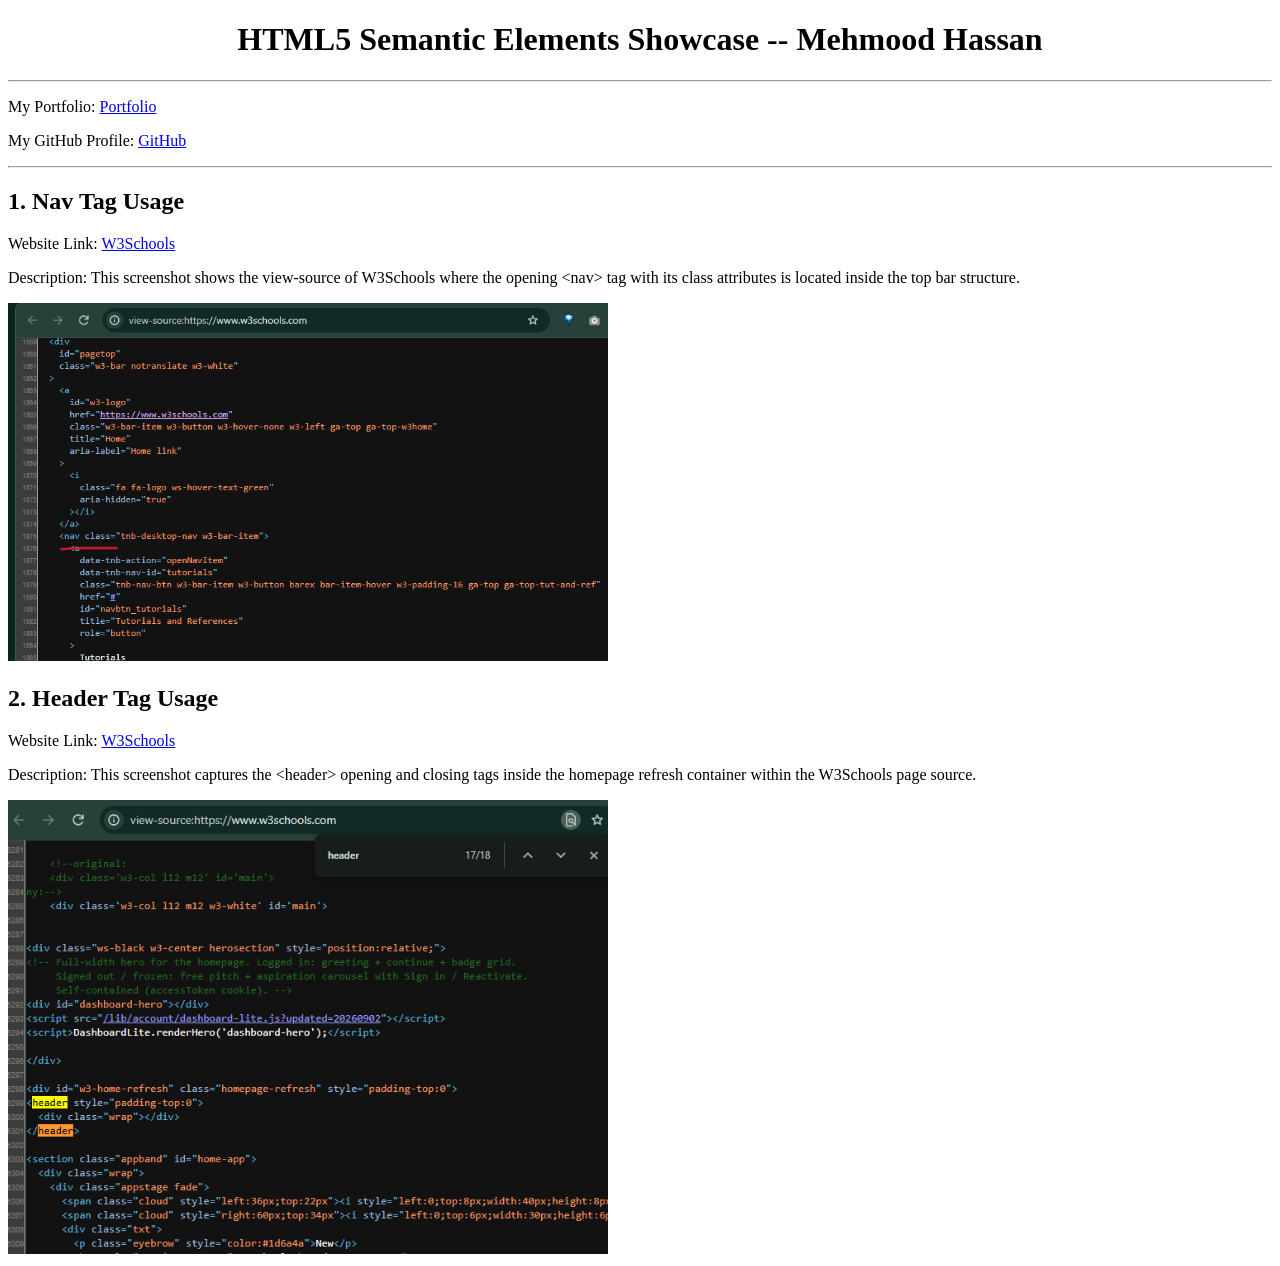
<file: Shenzhen_Assignments/SemanticTags/index.html>
<!doctype html>
<html lang="en">
  <head>
    <meta charset="UTF-8" />
    <meta name="viewport" content="width=device-width, initial-scale=1.0" />
    <title>HTML5 Semantic Elements Assignment</title>
  </head>
  <body>
    <h1 align="center">HTML5 Semantic Elements Showcase -- Mehmood Hassan</h1>
    <hr />
    <section>
      <p>
        My Portfolio:
        <a href="https://mh56-portfolio.vercel.app" target="_blank"
          >Portfolio</a
        >
      </p>
      <p>
        My GitHub Profile:
        <a href="https://github.com/MehmoodCoder" target="_blank">GitHub</a>
      </p>
    </section>
    <hr />

    <section>
      <h2>1. Nav Tag Usage</h2>
      <p>
        Website Link:
        <a href="https://www.w3schools.com" target="_blank">W3Schools</a>
      </p>
      <p>
        Description: This screenshot shows the view-source of W3Schools where
        the opening &lt;nav&gt; tag with its class attributes is located inside
        the top bar structure.
      </p>
      <img
        src="ss_1.png"
        alt="Screenshot showing nav element tag in view-source"
        width="600"
      />
    </section>

    <section>
      <h2>2. Header Tag Usage</h2>
      <p>
        Website Link:
        <a href="https://www.w3schools.com" target="_blank">W3Schools</a>
      </p>
      <p>
        Description: This screenshot captures the &lt;header&gt; opening and
        closing tags inside the homepage refresh container within the W3Schools
        page source.
      </p>
      <img
        src="ss_2.png"
        alt="Screenshot showing header element tag in view-source"
        width="600"
      />
    </section>
  </body>
</html>
</file>
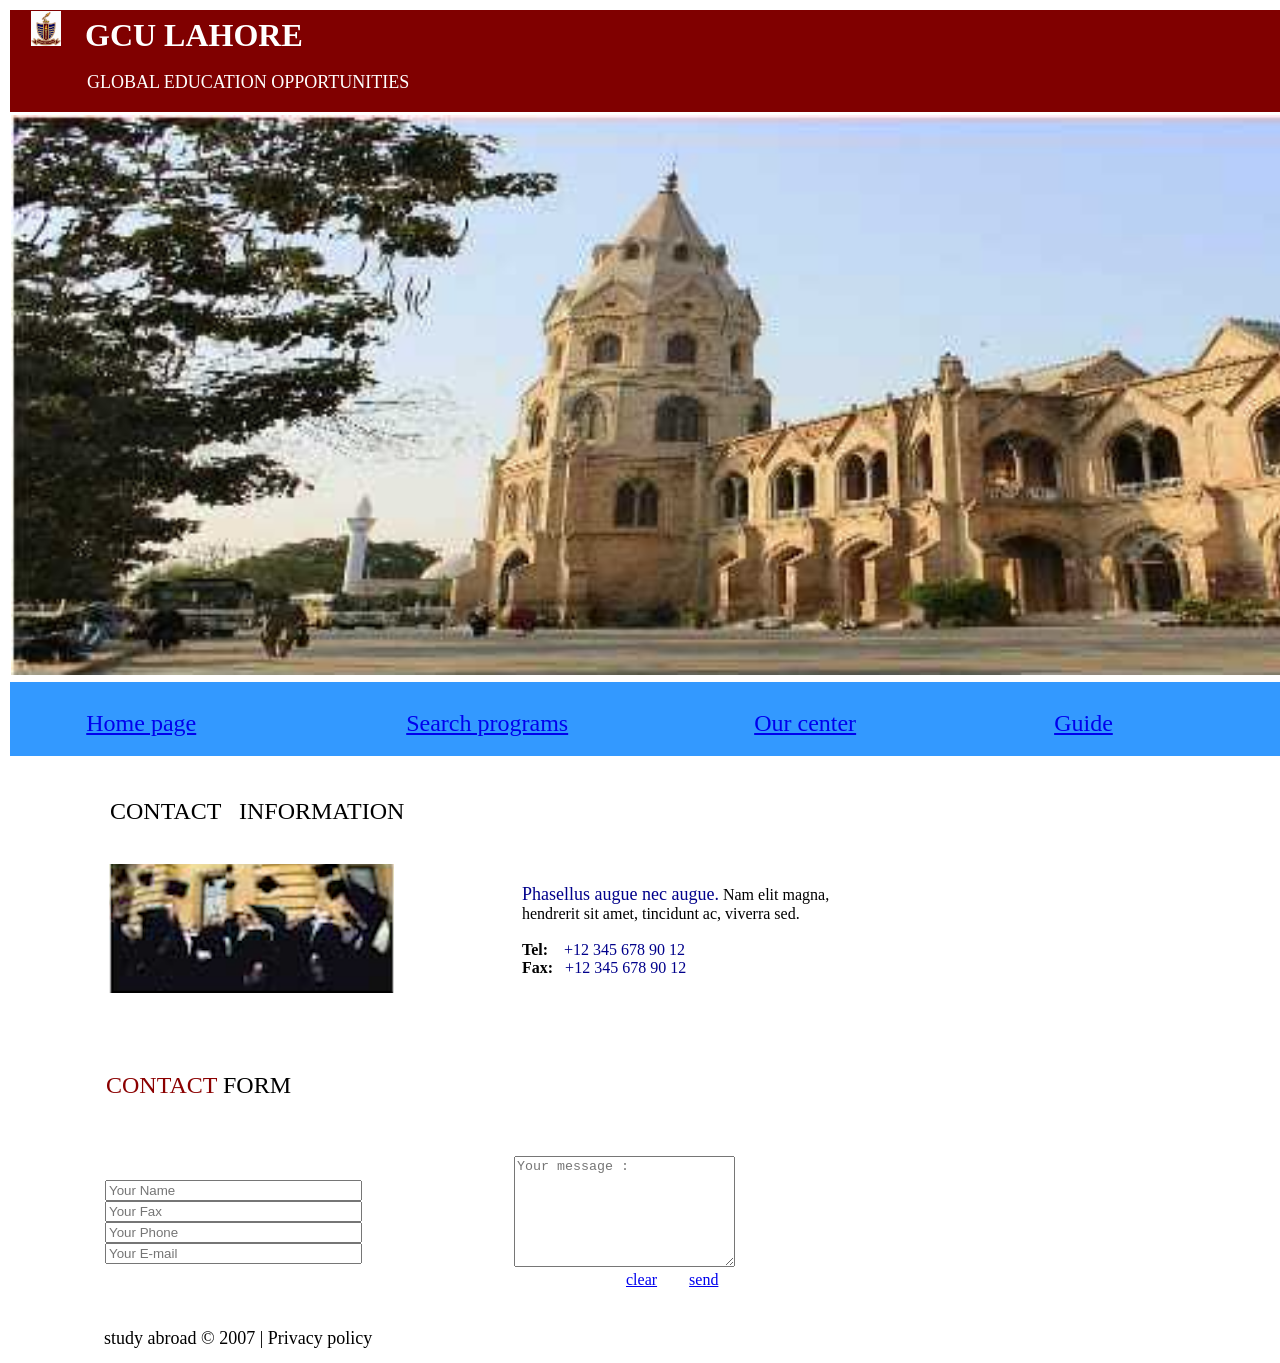
<file: Assignment_1/Assignment_1.html>
<!--

Statement :

This is the contact page for GCU Lahore’s Study Abroad program.  
The project is created using only basic HTML.  
The rules are: do not use <div>, do not use <span>;, and do not use CSS.  
[ Hint : The entire layout is made with the help of the <table> tag.] 
Advantage : This page demonstrates how a complete layout can be built using only the <table> tag.

 -->


<!DOCTYPE html>
<html>
<meta charset="UTF-8">
<meta name="viewport" content="width=device-width, initial-scale=1.0">

<head>
    <title>GCU Lahore</title>
</head>

<body>

    <table width="100%">
        <tr bgcolor="#800000">
            <td align="left" style="color:white;" height="90">
                &ensp;&ensp;
                <img src="img/Assignment_1_logo.png" width="30" alt="GCU LAHORE">
                &ensp;&ensp;<b>
                    <font color="white" size="6">GCU LAHORE</font>
                </b><br><br>
                &ensp;&ensp;&ensp;&ensp;&ensp;&ensp;&ensp;&ensp;&ensp;&nbsp;<font color="white" size="4">GLOBAL
                    EDUCATION
                    OPPORTUNITIES</font><br><br>
            </td>
        </tr>
        <tr>
            <td align="center">
                <img src="img/Assignment_1_GCU_Banner.png" width="2025" height="560" alt="GCU Lahore">
            </td>
        </tr>
        <tr bgcolor="#3399FF" height="40">
            <td align="center">
                <font size="5"><br>
                    <a href="#">Home
                        page</a>&ensp;&ensp;&ensp;&ensp;&ensp;&ensp;&ensp;&ensp;&ensp;&ensp;&ensp;&ensp;&ensp;&ensp;&ensp;&ensp;&ensp;
                    <a href="#">Search
                        programs</a>&ensp;&ensp;&ensp;&ensp;&ensp;&ensp;&ensp;&ensp;&ensp;&ensp;&ensp;&ensp;&ensp;&ensp;&ensp;
                    <a href="#">Our
                        center</a>&ensp;&ensp;&ensp;&ensp;&ensp;&ensp;&ensp;&ensp;&ensp;&ensp;&ensp;&ensp;&ensp;&ensp;&ensp;&ensp;
                    <a
                        href="#">Guide</a>&ensp;&ensp;&ensp;&ensp;&ensp;&ensp;&ensp;&ensp;&ensp;&ensp;&ensp;&ensp;&ensp;&ensp;
                    <a href="#">Advisor
                        center</a>&ensp;&ensp;&ensp;&ensp;&ensp;&ensp;&ensp;&ensp;&ensp;&ensp;&ensp;&ensp;
                    <a
                        href="#">Scholarship</a>&ensp;&ensp;&ensp;&ensp;&ensp;&ensp;&ensp;&ensp;&ensp;&ensp;&ensp;&ensp;&ensp;&ensp;&ensp;
                    <a href="#">Contacts</a>
                </font><br><br>
            </td>
        </tr>
        <tr>
            <td>
                <table width="100%">
                    <tr valign="top">
                        <td width="60%"><br><br>
                            <font size="5" color="black">&ensp;&ensp;&ensp;&ensp;&ensp;&ensp;&ensp;&ensp;CONTACT &nbsp;
                                INFORMATION
                            </font><br><br><br>
                            <table>
                                <tr>
                                    <td>
                                        &ensp;&ensp;&ensp;&ensp;&ensp;&ensp;&ensp;&ensp;&ensp;&ensp;&ensp;
                                        <img src="img/Assignment_1_photo.png" width="285" alt="Contact">
                                    </td>
                                    <td>

                                        &ensp;&ensp;&ensp;&ensp;&ensp;&ensp;&ensp;&ensp;&ensp;&ensp;&ensp;&ensp;&ensp;&ensp;&ensp;
                                        <font color="darkblue" size="4">Phasellus augue nec augue.</font> Nam elit
                                        magna,<br>

                                        &ensp;&ensp;&ensp;&ensp;&ensp;&ensp;&ensp;&ensp;&ensp;&ensp;&ensp;&ensp;&ensp;&ensp;&ensp;
                                        hendrerit sit amet, tincidunt ac, viverra sed.<br><br>

                                        &ensp;&ensp;&ensp;&ensp;&ensp;&ensp;&ensp;&ensp;&ensp;&ensp;&ensp;&ensp;&ensp;&ensp;&ensp;
                                        <b>Tel:</b>
                                        <font color="darkblue"> &ensp; +12 345 678 90 12</font><br>

                                        &ensp;&ensp;&ensp;&ensp;&ensp;&ensp;&ensp;&ensp;&ensp;&ensp;&ensp;&ensp;&ensp;&ensp;&ensp;
                                        <b>Fax:</b>
                                        <font color="darkblue"> &nbsp; +12 345 678 90 12</font>
                                    </td>
                                </tr>
                            </table>

                            <br><br><br><br>&ensp;&ensp;&ensp;&ensp;&ensp;&ensp;&ensp;&ensp;&ensp;&ensp;&ensp;
                            <font size="5" color="darkred">CONTACT </font>
                            <font size="5"> FORM</font><br><br><br><br>

                            <table>
                                <tr>
                                    <td>
                                        &ensp;&ensp;&ensp;&ensp;&ensp;&ensp;&ensp;&ensp;&ensp;&ensp;&ensp;<input
                                            type="text" placeholder="Your Name" size="30"><br>
                                        &ensp;&ensp;&ensp;&ensp;&ensp;&ensp;&ensp;&ensp;&ensp;&ensp;&ensp;<input
                                            type="text" placeholder="Your Fax" size="30"><br>
                                        &ensp;&ensp;&ensp;&ensp;&ensp;&ensp;&ensp;&ensp;&ensp;&ensp;&ensp;<input
                                            type="text" placeholder="Your Phone" size="30"><br>
                                        &ensp;&ensp;&ensp;&ensp;&ensp;&ensp;&ensp;&ensp;&ensp;&ensp;&ensp;<input
                                            type="text" placeholder="Your E-mail" size="30">
                                    </td>
                                    <td>
                                        &ensp;&ensp;&ensp;&ensp;&ensp;&ensp;&ensp;&ensp;&ensp;&ensp;&ensp;&ensp;&ensp;&ensp;&ensp;&ensp;&ensp;&ensp;
                                        <textarea placeholder="Your message :" rows="7" cols="25"></textarea><br>
                                        &ensp;&ensp;&ensp;&ensp;&ensp;&ensp;&ensp;&ensp;&ensp;&ensp;&ensp;&ensp;&ensp;&ensp;&ensp;&ensp;&ensp;&ensp;&ensp;&ensp;&ensp;&ensp;&ensp;&ensp;&ensp;&ensp;&ensp;&ensp;&ensp;&ensp;&ensp;&ensp;
                                        <a href="#">clear</a>
                                        &ensp;&ensp;&ensp;
                                        <a href="#">send</a>
                                    </td>
                                </tr>
                            </table>
                            <br><br>
                            <font size="4">&ensp;&ensp;&ensp;&ensp;&ensp;&ensp;&ensp;&ensp;&ensp;&ensp;study abroad ©
                                2007 | Privacy
                                policy</font>
                        <td width="25%" bgcolor="#F1FFFF">
                            <br><br>
                            <p>
                                <font size="5" color="darkblue">OUR LOCATION</font>
                            </p><br><br>

                            <font size="5" color="darkblue">ARGENTINA</font><br>
                            <font size="4">Fusce euismod conseequent ante. lorem ipsum dolositbr <br>
                                amet, consectetuer adlipisicing elit, pellentesque sedbr <br>
                                dolor. Aliquam congue hermentum nislbr <br></font>
                            <br><br>

                            <font size="5" color="darkblue">DENMARK</font><br>
                            <font size="4">Sed ut perspidetis unde ommnis iste natus error sitopbr <br>
                                voluptatem accusantinum doloremque laudanitim, opbr <br> totam rem aperiam, eaque ipsa
                                quae ab illobr <br></font>
                            <br><br>

                            <font size="5" color="darkblue">FINLAND</font><br>
                            <font size="4">Sed ut perspidetis unde ommnis iste natus error sitopbr <br>
                                voluptatem accusantinum doloremque laudanitim, opbr <br>
                                totam rem aperiam, eaque ipsa quae ab illobr <br></font>
                            <br>
                            <a href="#">read more</a>
                        </td>
                    </tr>
                </table>
            </td>
        </tr>
    </table>

</body>

</html>
</file>
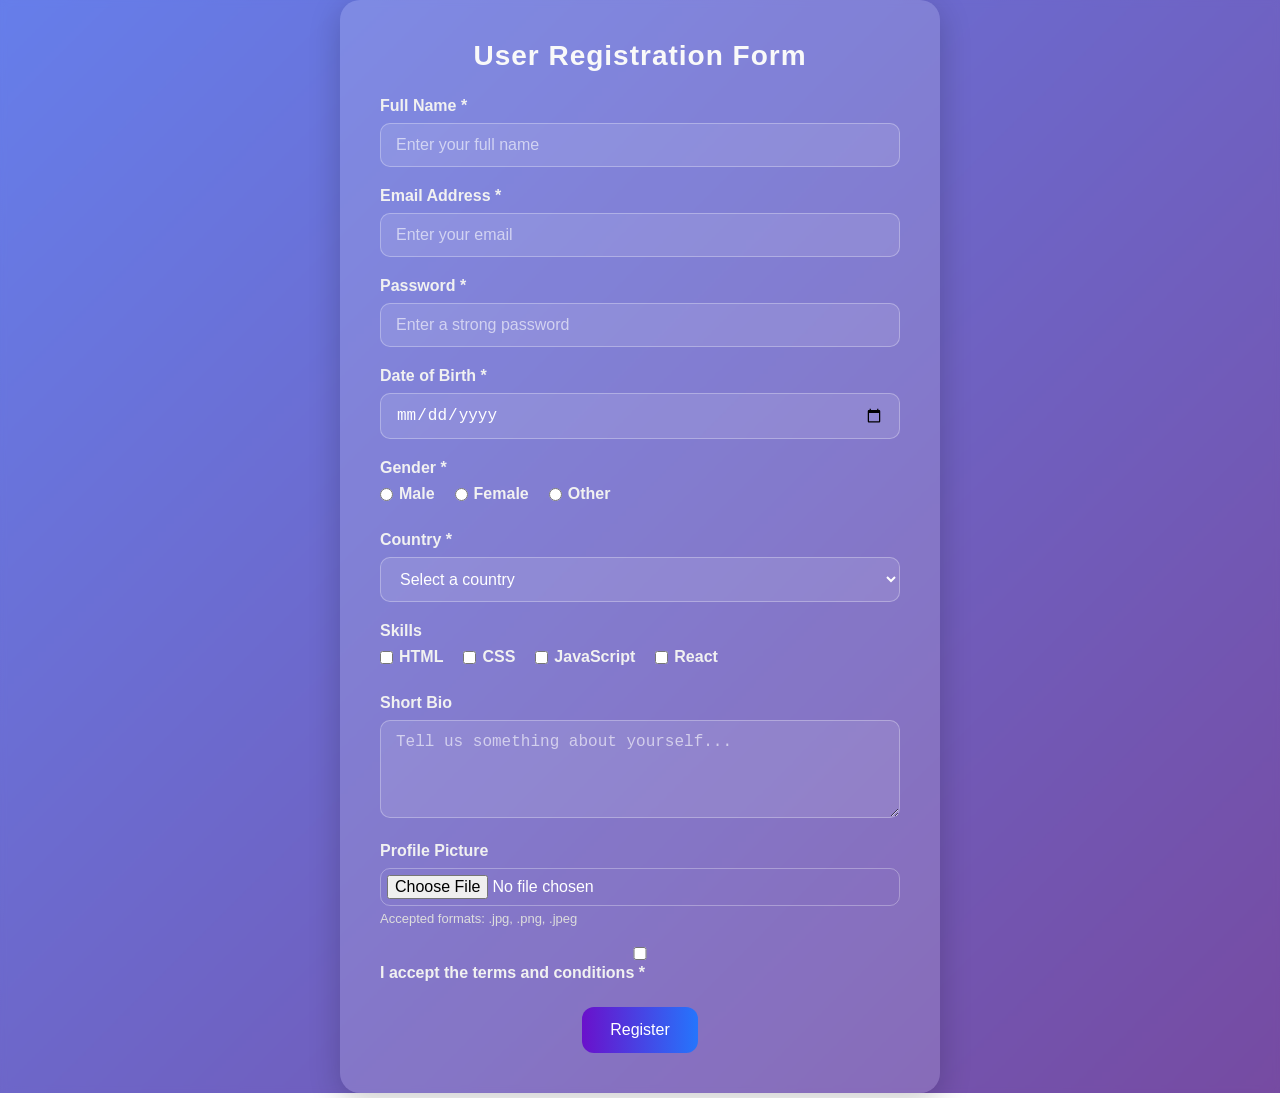
<file: Assignment_3/Assignment_3.html>
<!DOCTYPE html>
<html lang="en">

<head>
     <meta charset="UTF-8" />
     <meta name="viewport" content="width=device-width, initial-scale=1.0" />
     <title>Advanced Registration Form</title>
     <style>
          * {
               box-sizing: border-box;
               margin: 0;
               padding: 0;
          }

          body {
               font-family: 'Segoe UI', Tahoma, Geneva, Verdana, sans-serif;
               background: linear-gradient(135deg, #667EEA, #764BA2);
               display: flex;
               justify-content: center;
               align-items: center;
               min-height: 100vh;
               backdrop-filter: blur(3px);
               animation: fadeIn 1s ease-in-out;
          }

          @keyframes fadeIn {
               from {
                    opacity: 0;
                    transform: translateY(20px);
               }

               to {
                    opacity: 1;
                    transform: translateY(0);
               }
          }

          .form-container {
               background: rgba(255, 255, 255, 0.15);
               padding: 40px;
               border-radius: 20px;
               backdrop-filter: blur(15px);
               box-shadow: 0 8px 32px rgba(0, 0, 0, 0.2);
               color: #fff;
               width: 100%;
               max-width: 600px;
               transition: transform 0.3s ease;
          }

          .form-container:hover {
               transform: scale(1.01);
          }

          .form-container h2 {
               text-align: center;
               margin-bottom: 25px;
               font-size: 28px;
               letter-spacing: 1px;
               color: #F9F9F9;
          }

          .form-group {
               margin-bottom: 20px;
          }

          .form-group label {
               display: block;
               margin-bottom: 8px;
               font-weight: 600;
               color: #F1F1F1;
          }

          .form-group input,
          .form-group select,
          .form-group textarea {
               width: 100%;
               padding: 12px 15px;
               border: 1px solid rgba(255, 255, 255, 0.3);
               border-radius: 10px;
               background: rgba(255, 255, 255, 0.1);
               color: #fff;
               font-size: 16px;
               transition: all 0.3s ease;
          }

          .form-group input::placeholder,
          .form-group textarea::placeholder {
               color: rgba(255, 255, 255, 0.6);
          }

          .form-group input:focus,
          .form-group select:focus,
          .form-group textarea:focus {
               outline: none;
               border-color: #A1C4FD;
               box-shadow: 0 0 0 3px rgba(161, 196, 253, 0.3);
               background-color: rgba(255, 255, 255, 0.2);
          }

          .form-group input[type="file"] {
               padding: 6px;
               background: transparent;
          }

          .radio-group,
          .checkbox-group {
               display: flex;
               gap: 20px;
               flex-wrap: wrap;
          }

          .radio-group label,
          .checkbox-group label {
               display: flex;
               align-items: center;
               gap: 6px;
               cursor: pointer;
          }

          .form-actions {
               text-align: center;
               margin-top: 25px;
          }

          .form-actions button {
               background: linear-gradient(to right, #6A11CB, #2575FC);
               color: white;
               padding: 14px 28px;
               font-size: 16px;
               border: none;
               border-radius: 12px;
               cursor: pointer;
               transition: background 0.3s ease, transform 0.2s ease;
          }

          .form-actions button:hover {
               background: linear-gradient(to right, #2575FC, #6A11CB);
               transform: scale(1.05);
          }

          .note {
               font-size: 13px;
               color: #ddd;
               margin-top: 5px;
          }

          /* Responsive */
          @media (max-width: 600px) {
               .form-container {
                    padding: 30px 20px;
               }

               .radio-group,
               .checkbox-group {
                    flex-direction: column;
                    gap: 10px;
               }
          }
     </style>
</head>

<body>
     <div class="form-container">
          <h2>User Registration Form</h2>
          <form>
               <div class="form-group">
                    <label for="fullName">Full Name *</label>
                    <input type="text" id="fullName" name="fullName" required placeholder="Enter your full name" />
               </div>
               <div class="form-group">
                    <label for="email">Email Address *</label>
                    <input type="email" id="email" name="email" required placeholder="Enter your email" />
               </div>
               <div class="form-group">
                    <label for="password">Password *</label>
                    <input type="password" id="password" name="password" required minlength="6"
                         placeholder="Enter a strong password" />
               </div>
               <div class="form-group">
                    <label for="dob">Date of Birth *</label>
                    <input type="date" id="dob" name="dob" required />
               </div>
               <div class="form-group">
                    <label>Gender *</label>
                    <div class="radio-group">
                         <label><input type="radio" name="gender" value="male" required /> Male</label>
                         <label><input type="radio" name="gender" value="female" required /> Female</label>
                         <label><input type="radio" name="gender" value="other" required /> Other</label>
                    </div>
               </div>
               <div class="form-group">
                    <label for="country">Country *</label>
                    <select id="country" name="country" required>
                         <option value="">Select a country</option>
                         <option value="us">United States</option>
                         <option value="uk">United Kingdom</option>
                         <option value="ca">Canada</option>
                         <option value="in">India</option>
                         <option value="au">Australia</option>
                    </select>
               </div>
               <div class="form-group">
                    <label>Skills</label>
                    <div class="checkbox-group">
                         <label><input type="checkbox" name="skills" value="html" /> HTML</label>
                         <label><input type="checkbox" name="skills" value="css" /> CSS</label>
                         <label><input type="checkbox" name="skills" value="js" /> JavaScript</label>
                         <label><input type="checkbox" name="skills" value="react" /> React</label>
                    </div>
               </div>
               <div class="form-group">
                    <label for="bio">Short Bio</label>
                    <textarea id="bio" name="bio" rows="4" placeholder="Tell us something about yourself..."></textarea>
               </div>
               <div class="form-group">
                    <label for="profilePic">Profile Picture</label>
                    <input type="file" id="profilePic" name="profilePic" accept="image/*" />
                    <div class="note">Accepted formats: .jpg, .png, .jpeg</div>
               </div>
               <div class="form-group">
                    <label><input type="checkbox" required /> I accept the terms and conditions *</label>
               </div>
               <div class="form-actions">
                    <button type="submit">Register</button>
               </div>
          </form>
     </div>
</body>

</html>

<!-- /Users/mh_mac/Desktop/Assignment_3.png make form using css  -->
</file>
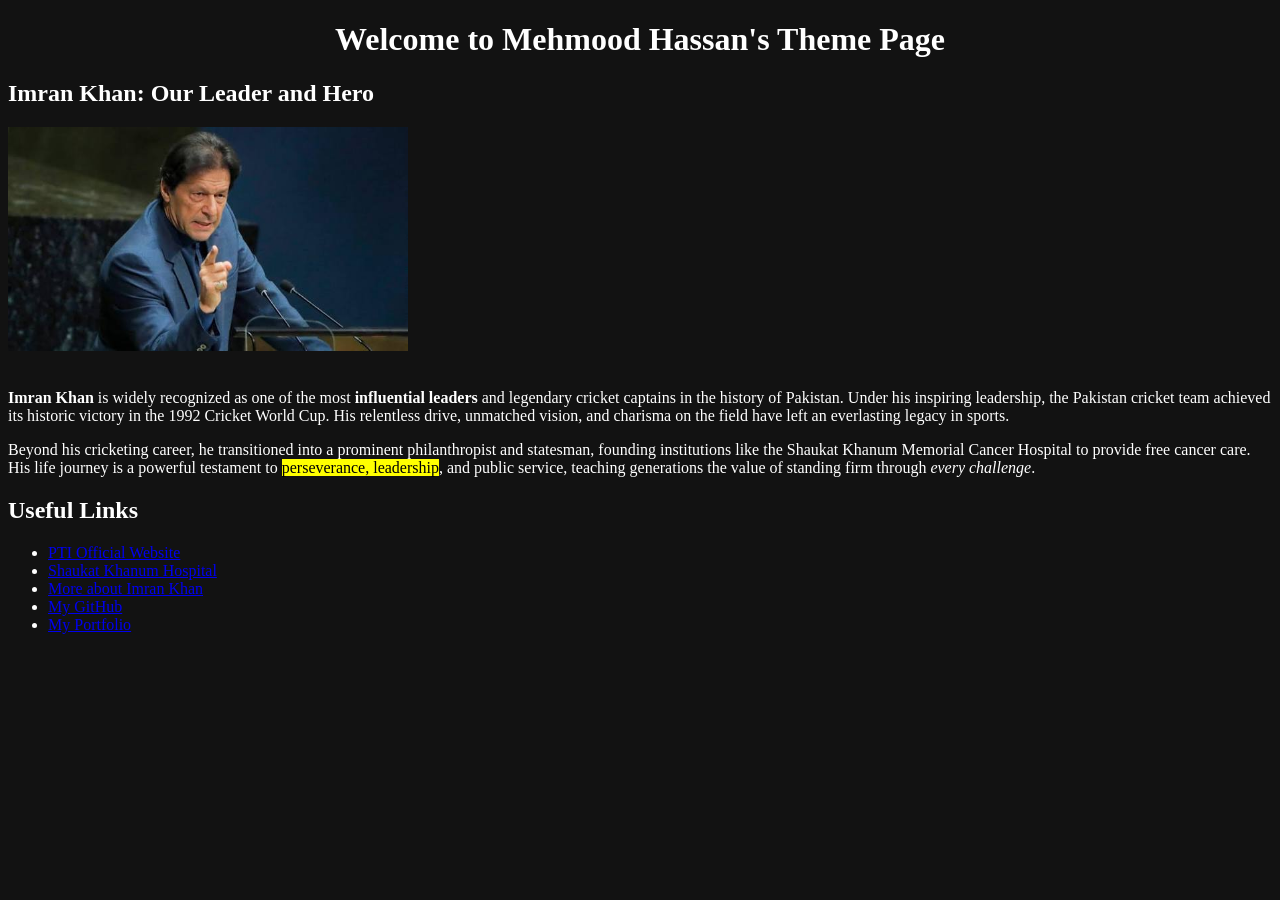
<file: Shenzhen_Assignments/ThemePage/theme_intro.html>
<!DOCTYPE html>
<html lang="en">
<head>
    <meta charset="UTF-8">
    <meta name="viewport" content="width=device-width, initial-scale=1.0">
    <title>Theme Page</title>
</head>
<body bgcolor="#121212" text="#FFFFFF">

    <h1 align="center">Welcome to Mehmood Hassan's Theme Page</h1>
    <h2>Imran Khan: Our Leader and Hero</h2>
    
    <img src="image.png" alt="Imran Khan portrait" width="400"><br><br>

    <p>
        <strong>Imran Khan</strong> is widely recognized as one of the most <strong>influential leaders</strong> and legendary cricket captains in the history of Pakistan. Under his inspiring leadership, the Pakistan cricket team achieved its historic victory in the 1992 Cricket World Cup. His relentless drive, unmatched vision, and charisma on the field have left an everlasting legacy in sports.
    </p>

    <p>
        Beyond his cricketing career, he transitioned into a prominent philanthropist and statesman, founding institutions like the Shaukat Khanum Memorial Cancer Hospital to provide free cancer care. His life journey is a powerful testament to <mark>perseverance, leadership</mark>, and public service, teaching generations the value of standing firm through <em>every challenge</em>.
    </p>

    <h2>Useful Links</h2>
    <ul>
        <li><a href="https://www.insaf.pk" target="_blank">PTI Official Website</a></li>
        <li><a href="https://www.skm.org.pk" target="_blank">Shaukat Khanum Hospital</a></li>
        <li><a href="https://en.wikipedia.org/wiki/Imran_Khan" target="_blank">More about Imran Khan</a></li>
        <li><a href="https://github.com/MehmoodCoder" target="_blank" rel="noopener noreferrer">My GitHub</a></li>
        <li><a href="https://mh56-portfolio.vercel.app" target="_blank" rel="noopener noreferrer">My Portfolio</a></li>
    </ul>

</body>
</html>
</file>
